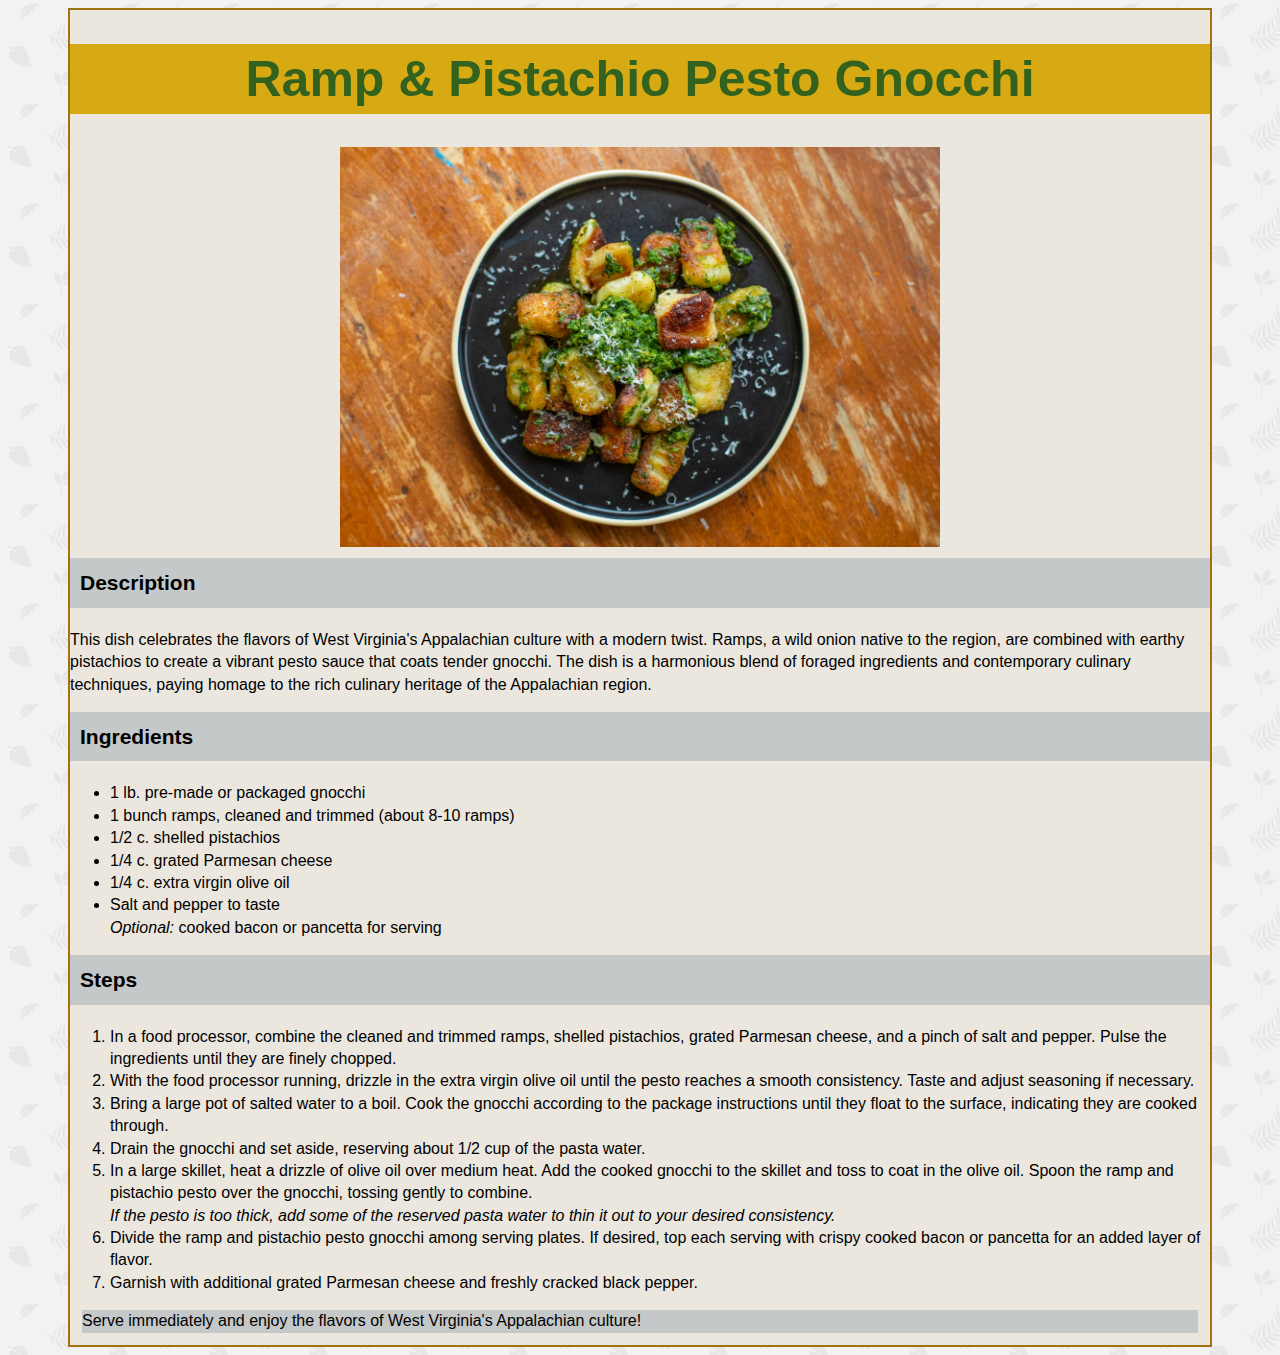
<file: recipes/gnocchi-ramp-pesto.html>
<!DOCTYPE html>
<html lang="en">
  <head>
    <meta charset="utf-8">
    <title>Ramp &amp; Pistachio Pesto Gnocchi</title>
    <link rel="stylesheet" href="../css/styles.css">
  </head>
  <div class="card"
  <body>
    <h1>Ramp &amp; Pistachio Pesto Gnocchi</h1>
    <div class="image"><img src="../images/ramp-gnocchi.jpg" alt="vibrant ramp pesto gnocchi" width="600"></div>

    <h3>Description</h3>

    <p>This dish celebrates the flavors of West Virginia's Appalachian culture with a modern twist. Ramps, a wild onion native to the region, are combined with earthy pistachios to create a vibrant pesto sauce that coats tender gnocchi. The dish is a harmonious blend of foraged ingredients and contemporary culinary techniques, paying homage to the rich culinary heritage of the Appalachian region.</p>

    <h3>Ingredients</h3>
      <ul>
        <li>1 lb. pre-made or packaged gnocchi</li>
          <li>1 bunch ramps, cleaned and trimmed (about 8-10 ramps)</li>
          <li>1/2 c. shelled pistachios</li>
          <li>1/4 c. grated Parmesan cheese</li>
          <li>1/4 c. extra virgin olive oil</li>
          <li>Salt and pepper to taste<br>
          <em>Optional:</em> cooked bacon or pancetta for serving</li>
      </ul>

    <h3>Steps</h3>
    
      <ol>
        <li>In a food processor, combine the cleaned and trimmed ramps, shelled pistachios, grated Parmesan cheese, and a pinch of salt and pepper. Pulse the ingredients until they are finely chopped.</li> 
        <li>With the food processor running, drizzle in the extra virgin olive oil until the pesto reaches a smooth consistency. Taste and adjust seasoning if necessary.</li>
        <li>Bring a large pot of salted water to a boil. Cook the gnocchi according to the package instructions until they float to the surface, indicating they are cooked through. </li>
        <li>Drain the gnocchi and set aside, reserving about 1/2 cup of the pasta water.
        <li>In a large skillet, heat a drizzle of olive oil over medium heat. Add the cooked gnocchi to the skillet and toss to coat in the olive oil. Spoon the ramp and pistachio pesto over the gnocchi, tossing gently to combine.<br> <em>If the pesto is too thick, add some of the reserved pasta water to thin it out to your desired consistency.</em></li>
        <li>Divide the ramp and pistachio pesto gnocchi among serving plates. If desired, top each serving with crispy cooked bacon or pancetta for an added layer of flavor.</li>
        <li>Garnish with additional grated Parmesan cheese and freshly cracked black pepper.</li>
      </ol>
      <p class="box-1"> Serve immediately and enjoy the flavors of West Virginia's Appalachian culture!</p>
    </div>

  </body>


</html>
</file>
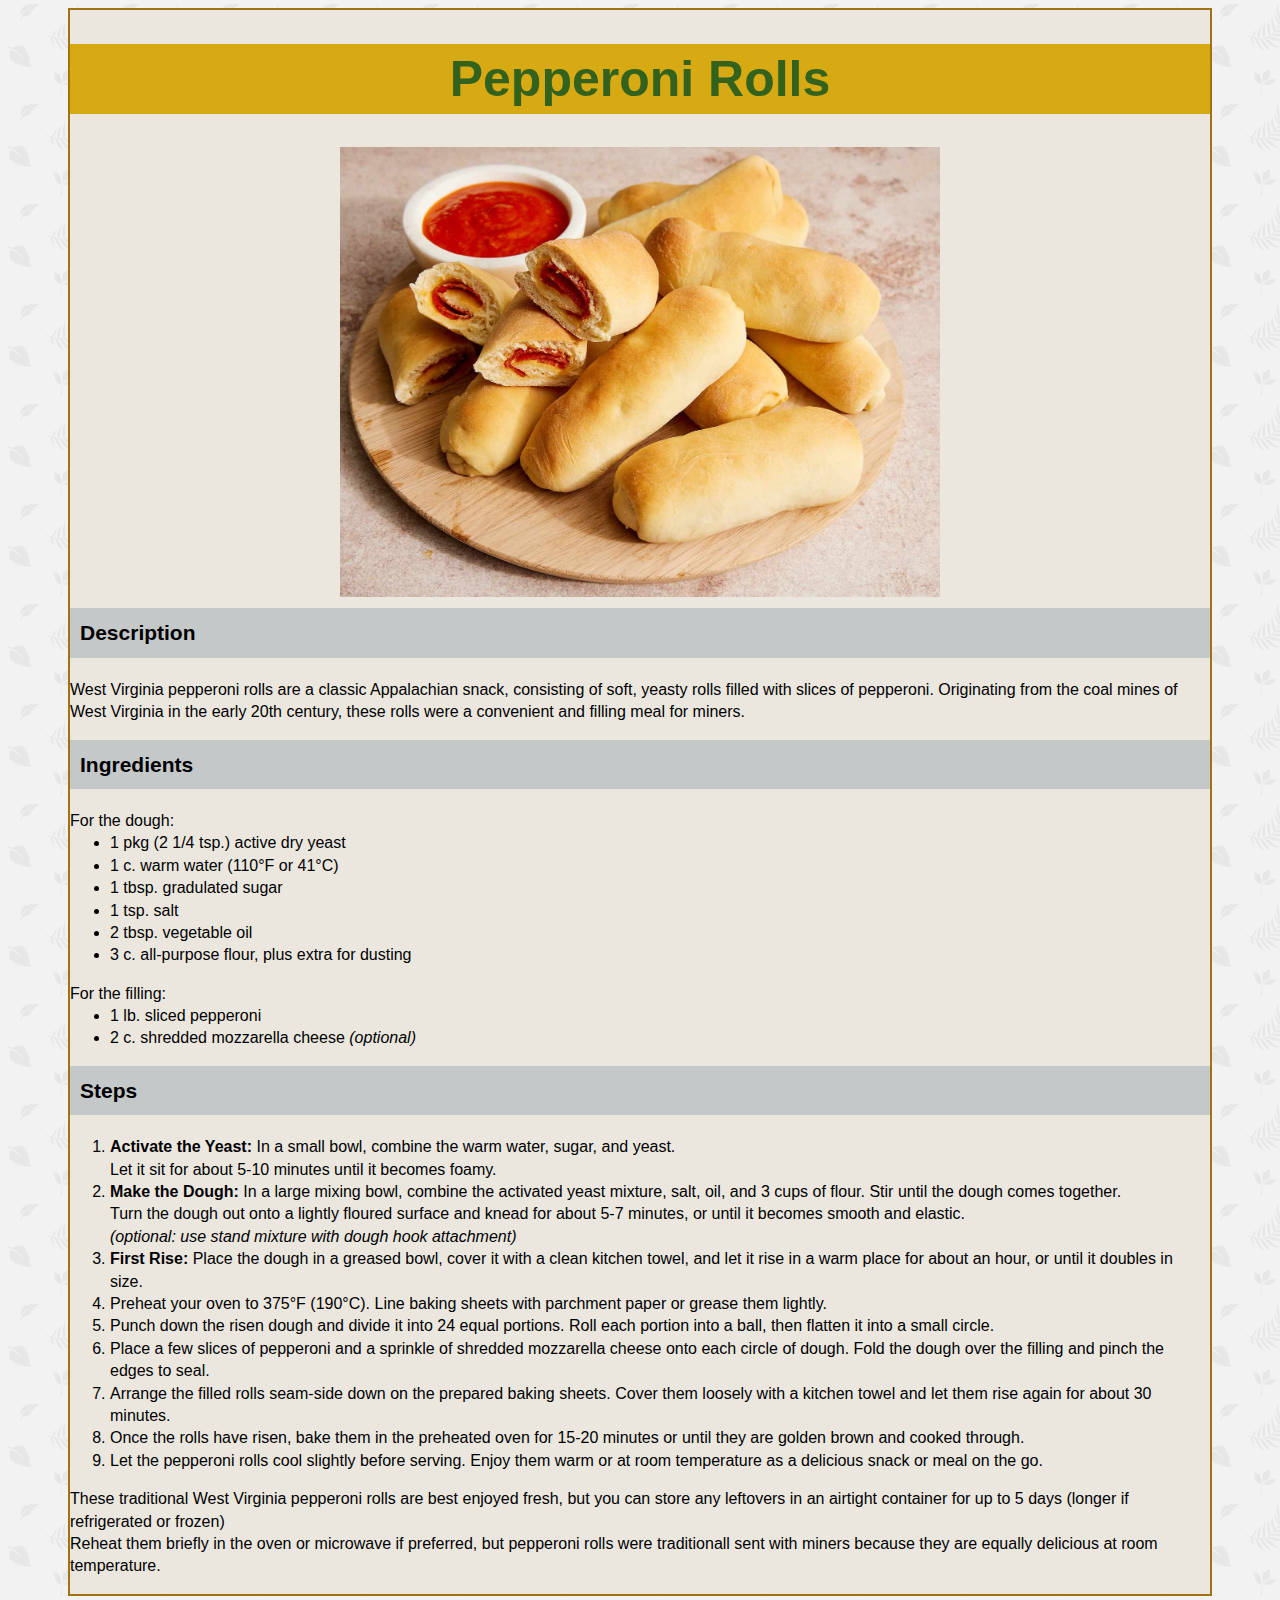
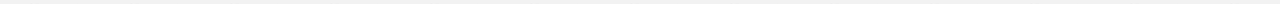
<file: recipes/pepperoni-rolls.html>
<!DOCTYPE html>

<html lang="en">
  <head>
    <meta charset="utf-8">
    <title>Pepperoni Rolls</title>
    <link rel="stylesheet" href="../css/styles.css">
  </head>
  <div class="card">
  <body>
    
    <h1>Pepperoni Rolls</h1>

    <div class="image"> <img src="../images/pepperoni-rolls.jpg" alt="homemade yeast rolls filled with pepperoni" width="600"></div>
    
    <h3>Description</h3>

      <p>West Virginia pepperoni rolls are a classic Appalachian snack, consisting of soft, yeasty rolls filled with slices of pepperoni.
        Originating from the coal mines of West Virginia in the early 20th century, these rolls were a convenient and filling meal for miners.</p>
    <h3>Ingredients</h3>

  <p class="ingredients">For the dough:</p>
      <ul>
        <li>1 pkg (2 1/4 tsp.) active dry yeast</li>
        <li>1 c. warm water (110&deg;F or 41&deg;C)</li>
        <li>1 tbsp. gradulated sugar</li>
        <li>1 tsp. salt</li>
        <li>2 tbsp. vegetable oil</li>
        <li>3 c. all-purpose flour, plus extra for dusting</li>
      </ul>
   <p class="ingredients">For the filling:</p>
      <ul>
        <li>1 lb. sliced pepperoni</li>
        <li>2 c. shredded mozzarella cheese <em>(optional)</em></li>
      </ul>

    <h3>Steps</h3>

     <ol>
        <li><strong>Activate the Yeast:</strong> In a small bowl, combine the warm water, sugar, and yeast. <br> Let it sit for about 5-10 minutes until it becomes foamy.</li>
        <li><strong>Make the Dough:</strong> In a large mixing bowl, combine the activated yeast mixture, salt, oil, and 3 cups of flour. Stir until the dough comes together.<br>
          Turn the dough out onto a lightly floured surface and knead for about 5-7 minutes, or until it becomes smooth and elastic. <br>
          <em>(optional: use stand mixture with dough hook attachment)</em></li>
        <li><strong>First Rise:</strong> Place the dough in a greased bowl, cover it with a clean kitchen towel, and let it rise in a warm place for about an hour, or until it doubles in size.</li>
        <li>Preheat your oven to 375&deg;F (190&deg;C). Line baking sheets with parchment paper or grease them lightly.</li>
        <li>Punch down the risen dough and divide it into 24 equal portions. Roll each portion into a ball, then flatten it into a small circle.</li>
        <li>Place a few slices of pepperoni and a sprinkle of shredded mozzarella cheese onto each circle of dough. Fold the dough over the filling and pinch the edges to seal.</li>
        <li>Arrange the filled rolls seam-side down on the prepared baking sheets. Cover them loosely with a kitchen towel and let them rise again for about 30 minutes.</li>
        <li> Once the rolls have risen, bake them in the preheated oven for 15-20 minutes or until they are golden brown and cooked through.</li>
        <li>Let the pepperoni rolls cool slightly before serving. Enjoy them warm or at room temperature as a delicious snack or meal on the go.</li>
      </ol>

    <p>These traditional West Virginia pepperoni rolls are best enjoyed fresh, but you can store any leftovers in an airtight container for up to 5 days (longer if refrigerated or frozen)<br> Reheat them briefly in the oven or microwave if preferred, but pepperoni rolls were traditionall sent with miners because they are equally delicious at room temperature.</p>
    </div>
  </body>

</html>
</file>
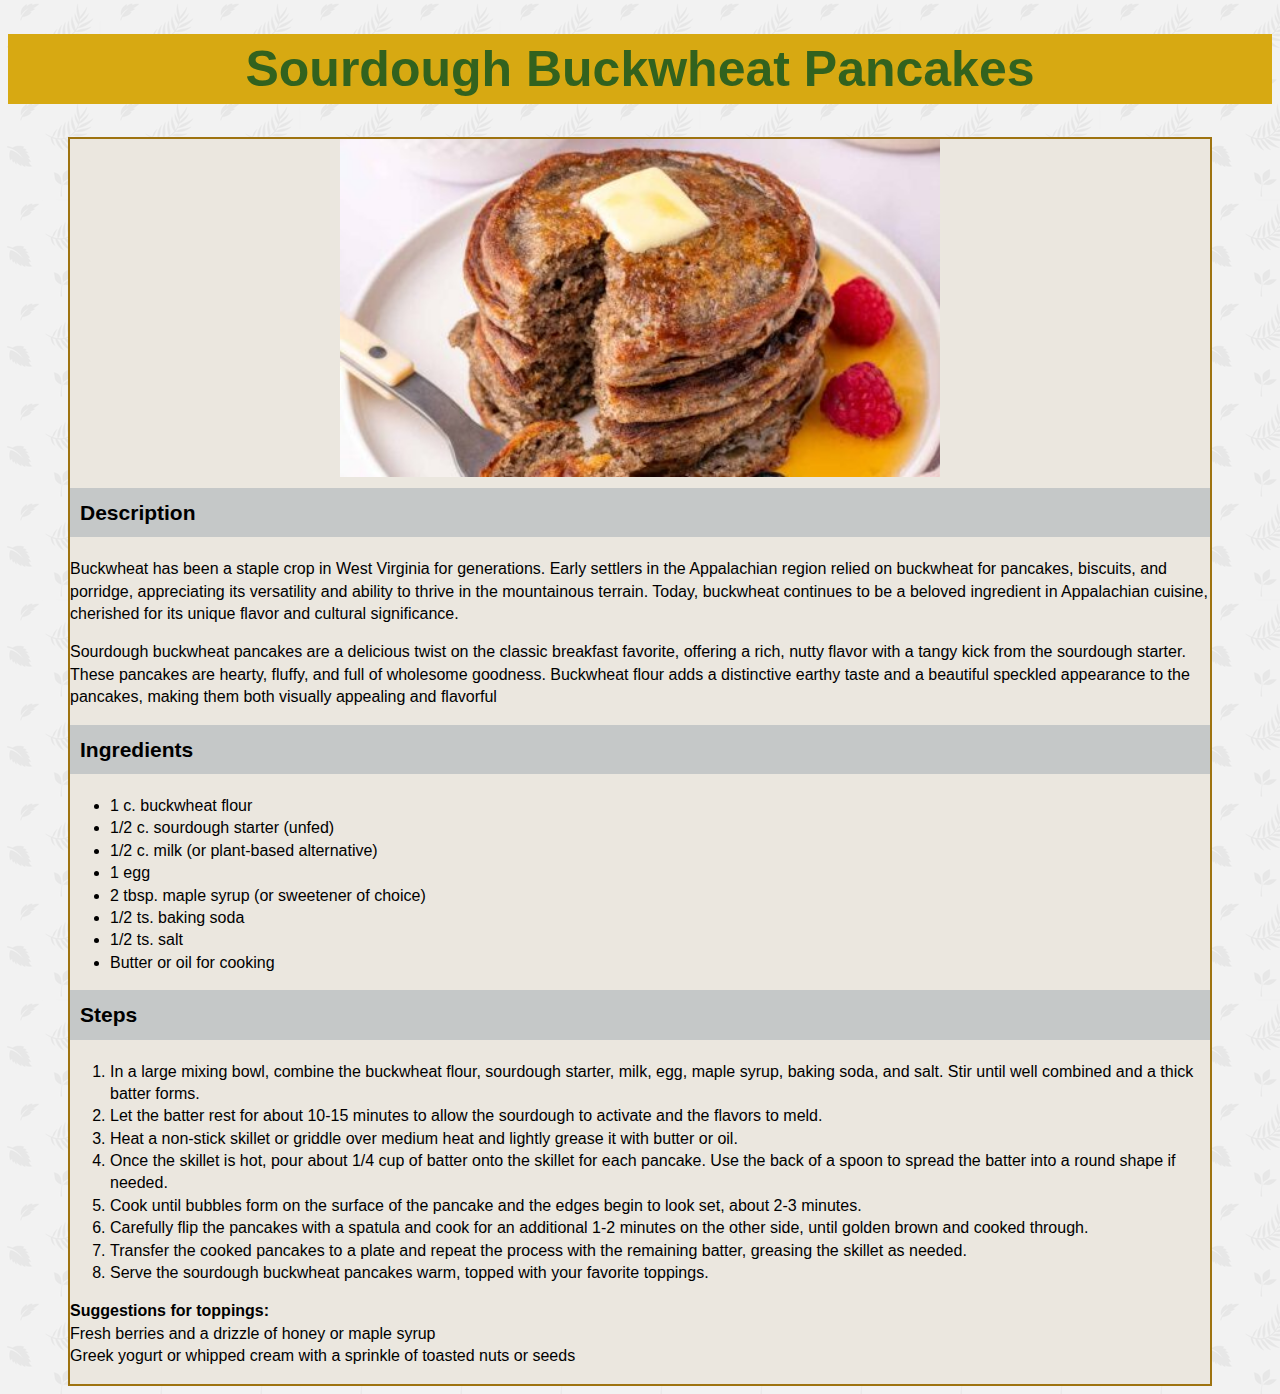
<file: recipes/sourdough-buckwht-cakes.html>
<!DOCTYPE html>

<html lang="en">
  <head>
    <meta charset="utf-8">
    <title> Sourdough Buckwheat Pancakes </title>
    <link rel="stylesheet" href="../css/styles.css">
  </head>

  <body>

    <h1>Sourdough Buckwheat Pancakes</h1>
    <div class="card">
    <div class="image"><img src="../images/sourdough-buckwheat.jpg" alt="stack of sourdough and buckwheat pancakes" width="600"></div>
    <h3>Description</h3>

    <p>Buckwheat has been a staple crop in West Virginia for generations. 
      Early settlers in the Appalachian region relied on buckwheat for pancakes, biscuits, and porridge, appreciating its versatility and ability to thrive in the mountainous terrain. 
      Today, buckwheat continues to be a beloved ingredient in Appalachian cuisine, cherished for its unique flavor and cultural significance.</p>
    <p>Sourdough buckwheat pancakes are a delicious twist on the classic breakfast favorite, offering a rich, nutty flavor with a tangy kick from the sourdough starter. These pancakes are hearty, fluffy, and full of wholesome goodness. Buckwheat flour adds a distinctive earthy taste and a beautiful speckled appearance to the pancakes, making them both visually appealing and flavorful</p>

    <h3>Ingredients</h3>
      <ul>
        <li>1 c. buckwheat flour</li>
        <li>1/2 c. sourdough starter (unfed)</li>
        <li>1/2 c. milk (or plant-based alternative)</li>
        <li>1 egg</li>
        <li>2 tbsp. maple syrup (or sweetener of choice)</li>
        <li>1/2 ts. baking soda</li>
        <li>1/2 ts. salt</li>
        <li>Butter or oil for cooking</li>
      </ul>

    <h3>Steps</h3>
      <ol>
        <li>In a large mixing bowl, combine the buckwheat flour, sourdough starter, milk, egg, maple syrup, baking soda, and salt. Stir until well combined and a thick batter forms.</li>
        <li>Let the batter rest for about 10-15 minutes to allow the sourdough to activate and the flavors to meld.</li>
        <li>Heat a non-stick skillet or griddle over medium heat and lightly grease it with butter or oil.</li>
        <li>Once the skillet is hot, pour about 1/4 cup of batter onto the skillet for each pancake. Use the back of a spoon to spread the batter into a round shape if needed.</li>
        <li>Cook until bubbles form on the surface of the pancake and the edges begin to look set, about 2-3 minutes.</li>
        <li>Carefully flip the pancakes with a spatula and cook for an additional 1-2 minutes on the other side, until golden brown and cooked through.</li>
        <li>Transfer the cooked pancakes to a plate and repeat the process with the remaining batter, greasing the skillet as needed.</li>
        <li>Serve the sourdough buckwheat pancakes warm, topped with your favorite toppings.</li>
     </ol>
     
     <p><strong>Suggestions for toppings:</strong><br>
      Fresh berries and a drizzle of honey or maple syrup<br>
      Greek yogurt or whipped cream with a sprinkle of toasted nuts or seeds</p>
     </div>
    </body>
    

  </body>



</html>
</file>
<file: css/styles.css>
body {
    background-image: url(../images/leaves-pattern.jpg);
    font-family: "Arial Narrow", Arial, sans-serif; 
    line-height: 1.4;
    color: black;
}

.card {
    margin: auto 60px;
    border: 2px solid #9e7310;
    background-color: #ebe7df;
    box-shadow: #352608;
}

h1 {
    text-align: center;
    font-size: 50px;
    background-color: #D7A912;
    color: #32621E;
}

.image { 
    text-align: center;
}

h3 {
    font-size: 21px;
    background-color: rgb(197, 200, 200);
    padding: 10px;
    margin-top: 5px;
}

.ingredients {
    margin-bottom: 0px;
    padding-bottom: 0px;
}

ul {
    margin-top: 0px;
    padding-top: 0px;
}

a { 
    text-decoration: none;
    font-size: 22px;
}

a:visited { 
    color: #5555;
}

a:hover {
    font-style: italic;
}

.box-1 {
    background: rgb(197, 200, 200);
    margin: 12px;
}
</file>
